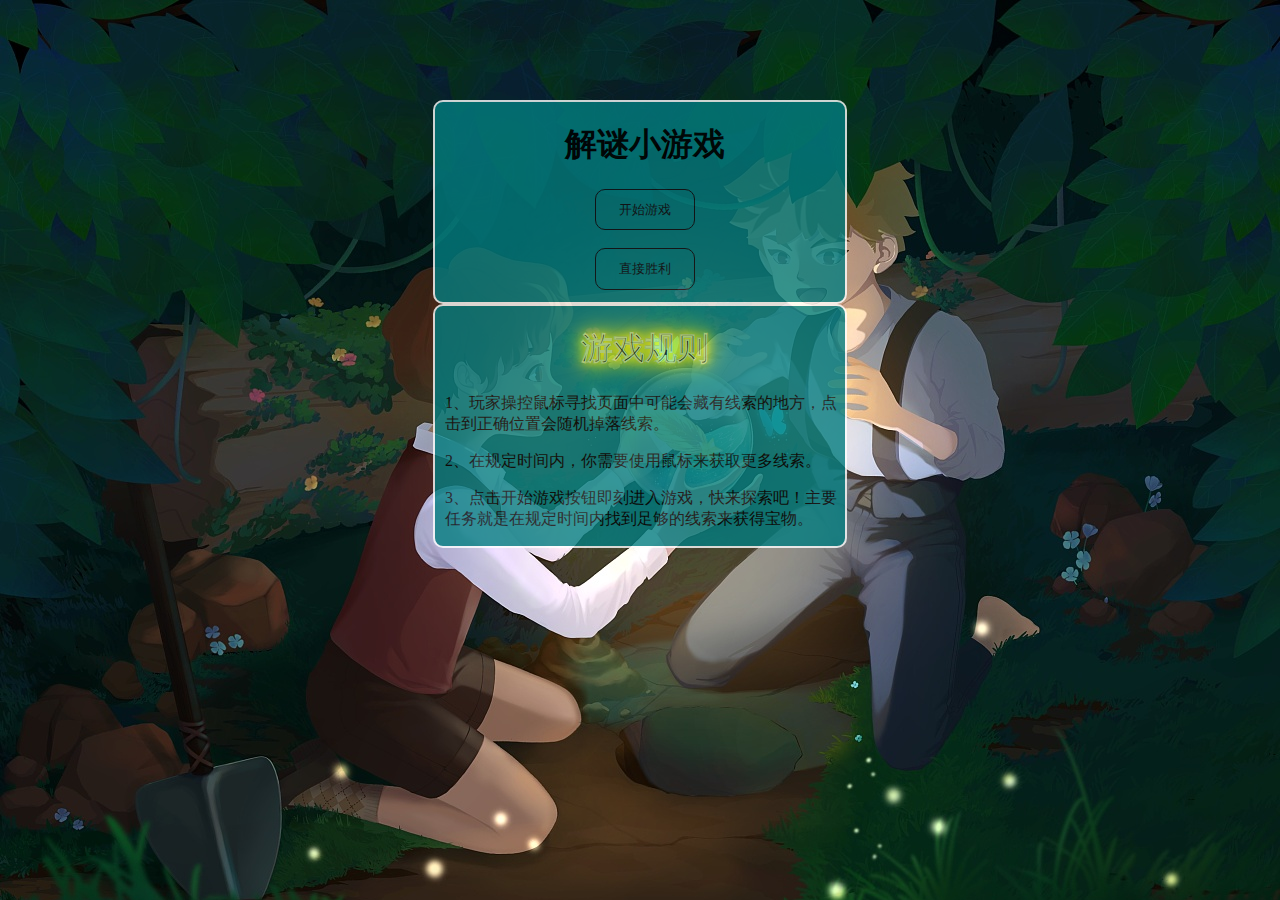
<file: index.html>
<html>
<head>
    <title>寻宝小游戏</title>
    <link rel="stylesheet" href="style.css">
    <style>
        body {
            background-image: url('start.jpg');
        }/*背景插入图片*/
        .box{
            padding-left: 10px;
            border: 2px solid #fff;
            border-radius: 10px;
            background-color: #037d80;
            opacity: 0.8;
            margin-left: auto;
            margin-right: auto;  
        }
        .StartScreen {
            height: 200px;
            width: 400px;
            text-align: center;
            position: relative;
            margin-top: 100px;
        }
        .intro{
            height: auto;
            width: 400px;
            margin: 0 auto;
            position: relative;
        }
        .highlight {
            text-shadow: 0 0 10px yellow, 0 0 20px yellow, 0 0 30px yellow;
            font-weight: bold;
            -webkit-text-stroke: 0.5px #b9e086; 
        }
        h1 {text-align: center;}
    </style>
</head>
<body>
    <div class="box StartScreen">
        <h1>解谜小游戏</h1>
        <input class="btn" id="startbtn" type="button" value="开始游戏" onclick="startgame()" /> <br> <br>
        <input class="btn" type="button" value="直接胜利" onclick="quitgame()" />
    </div>
    <div class="box intro">
        <h1 class="highlight">游戏规则</h1>
        <p>1、玩家操控鼠标寻找页面中可能会藏有线索的地方，点击到正确位置会随机掉落线索。</p>
        <p>2、在规定时间内，你需要使用鼠标来获取更多线索。</p>
        <p>3、点击开始游戏按钮即刻进入游戏，快来探索吧！主要任务就是在规定时间内找到足够的线索来获得宝物。</p>
    </div>
    <script>
        function startgame() {
            window.location.href = "map.html"; // 跳转到下一个页面
        };
        function quitgame() {
            window.location.href = "success.html"; // 跳转到下一个页面
        };
    </script>
</body>
</file>
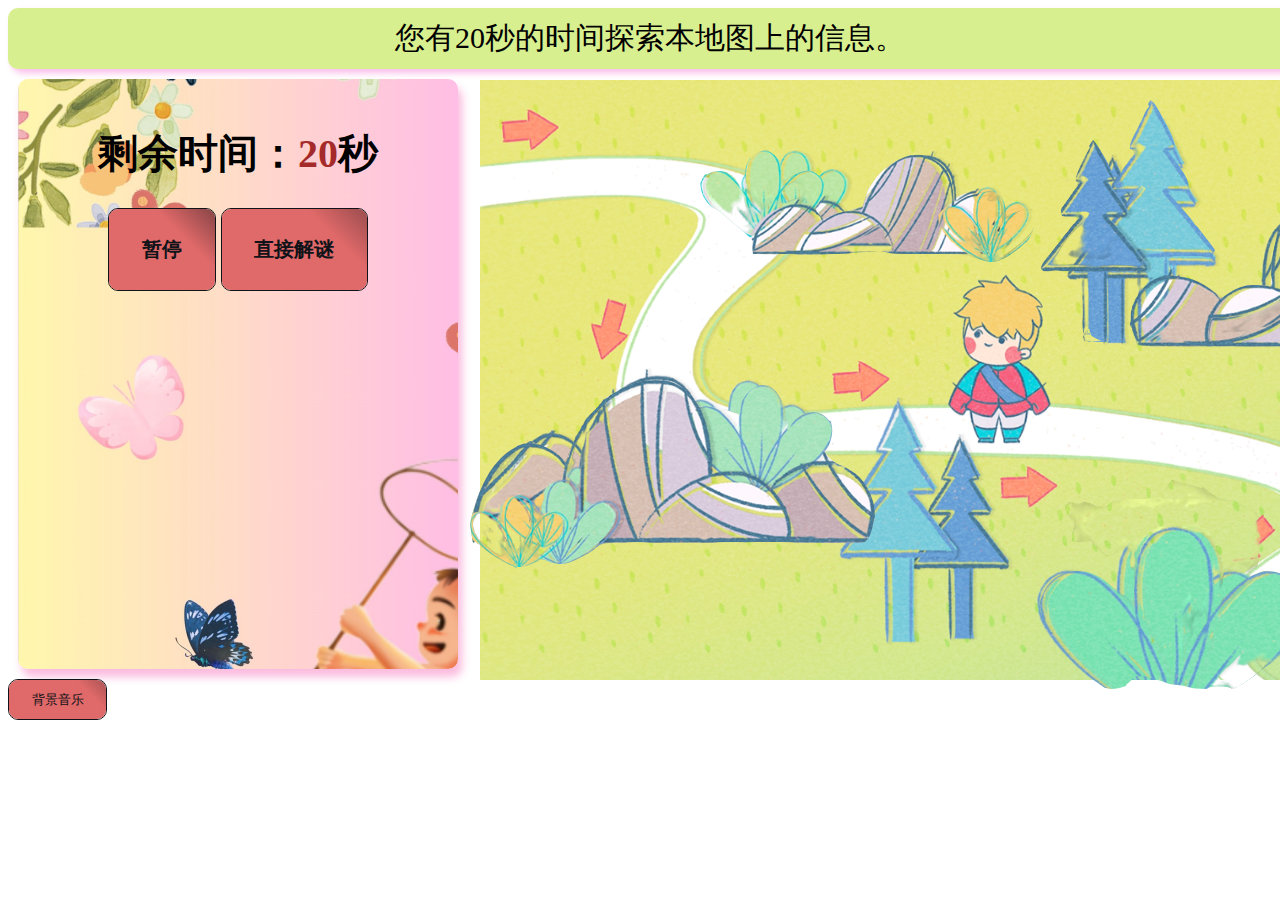
<file: map.html>
<!DOCTYPE html>
<html lang="en">
<head>
    <meta charset="UTF-8">
    <meta name="viewport" content="width=device-width, initial-scale=1.0">
    <title>map</title>
    <link rel="stylesheet" href="style.css">
</head>
<style>
    .time {
        background-color: rgb(216, 239, 143);
        width: 100%;
        font-size: 30px;
        text-align: center;
        padding: 10px;
        border-radius: 10px;
        box-shadow: 4px 4px 6px rgba(237, 37, 184, 0.3);
    }
    .box {
        background-image: url('butterfly.png');
        width: 400px;
        height: 550px;
        font-size: 20px;
        text-align: center;
        margin: 10px;
        padding: 20px;/* 添加内边距，增加卡通感 */
        border-radius: 10px;
        box-shadow: 4px 8px 8px rgba(242, 30, 147, 0.3);
    }
    @keyframes blink {
        0% {opacity: 1;}
        50% {opacity: 0;}
        100% {opacity: 1;}
    }
    .blink {animation: blink 2s linear infinite;}
    .clock {color: brown;}
    .title {
        font-size: 24px;/* 标题字体大小 */
        margin-bottom: 10px;/* 底部留白 */
    }
    .poem {
        font-size: 18px;/* 诗句字体大小 */
        line-height: 1.5;/* 行高 */
    }
</style>
<body>
    <div class="time">您有20秒的时间探索本地图上的信息。</div>
    <div class="box">
        <h1 class="blink">剩余时间：<span class="clock">20</span>秒</h1>
            <button class="btn clearfix" onclick="toggleTimer()">
                <h2 style="padding-left: 10px;padding-right: 10px;">暂停</h2>
            </button>
            <button class="btn" onclick="Toresult()">
                <h2 style="padding-left: 10px;padding-right: 10px;">直接解谜</h2>
            </button>
    </div>
    <div class="bg" id="map">
        <img style="position: absolute;width: 1000px;height: 600px;top: 80px;left:480px;z-index: -99;" src="ditu.png" alt="">
    </div>
    <div class="image-container" id="tree">
        <img style="position: absolute;top: 100px;left:1040px; " src="tree.png" alt="Your Image">
    </div>
    <div class="image-container" id="stone1">
        <img style="position: absolute;top: 380px;left:470px; " src="stone1.png" alt="Your Image">
    </div>
    <div class="image-container" id="stone2">
        <img style="position: absolute;top:150px;left:700px; " src="stone2.png" alt="Your Image">
    </div>
    <div class="image-container" id="grass1">
        <img style="position: absolute;top: 360px;left:1280px; " src="grass1.png" alt="Your Image">
    </div>
    <div class="image-container" id="grass2">
        <img style="position: absolute;top: 480px;left:1040px; " src="grass2.png" alt="Your Image">
    </div>
</body>
<script>
    var t = 20;// 定义一个变量t，初始值为20
	    var time = document.getElementsByClassName("clock")[0];// 获取页面中第一个class为"clock"的元素，赋值给变量time
	    function fun() {
            t--;// 每次调用函数，t的值减1
		    time.innerHTML = t;// 将t的值赋给time元素的innerHTML，即显示在页面上
		    if(t <= 0) {
             location.href="result.html";
			 clearInterval(inter);
            }
    }
    var inter = setInterval("fun()", 2000);
//设置烟花效果
    (function () {
            var a_idx = 0;
            window.onclick = function (event) {
                var a = new Array("🤝一起挑战吧🤝", "❤小英雄就是你❤", "👍寻宝你最强👍", "💪加油小勇士💪");
                var heart = document.createElement("b"); //创建b元素
                heart.onselectstart = new Function('event.returnValue=false'); //防止拖动
                document.body.appendChild(heart).innerHTML = a[a_idx]; //将b元素添加到页面上
                a_idx = (a_idx + 1) % a.length;
                heart.style.cssText = "position: fixed;left:-100%;"; //给p元素设置样式
                var f = 30, // 字体大小
                    x = event.clientX - f / 2, // 横坐标
                    y = event.clientY - f, // 纵坐标
                    c = randomColor(), // 随机颜色
                    a = 1, // 透明度
                    s = 1.2; // 放大缩小
                var timer = setInterval(function () { //添加定时器
                    if (a <= 0) {
                        document.body.removeChild(heart);
                        clearInterval(timer);
                    } else {
                        heart.style.cssText = "font-size:30px;cursor: default;position: fixed;color:" +
                            c + ";left:" + x + "px;top:" + y + "px;opacity:" + a + ";transform:scale(" +
                            s + ");";//优雅的设置多个元素的属性
                        y--;
                        a -= 0.016;
                        s += 0.002;
                    }
                }, 15)
            }
            // 随机颜色
            function randomColor() {
                return "rgb(" + (~~(Math.random() * 255)) + "," + (~~(Math.random() * 255)) + "," + (~~(Math.random() * 255)) + ")";
            }
        }());    
</script>
<script>
    function toggleTimer() {//设置暂停键
        if (inter) {
            // 如果计时器正在运行，则停止计时器。
            clearInterval(inter);
            inter = null;
        } else {
            // 如果计时器已停止，则重新开始计时器。
            inter = setInterval(fun, 2000);
        }
    }
    function Toresult() {
        location.href = "result.html";
    }// 定义一个函数Toresult，用于跳转到"result.html"页面，直接解谜
    // 获取图片容器元素
    var tree = document.getElementById("tree");// 获取id为"tree"的元素，赋值给变量tree
    var stone1 = document.getElementById("stone1");
    var stone2 = document.getElementById("stone2");
    var grass1 = document.getElementById("grass1");
    var grass2 = document.getElementById("grass2");
    tree.addEventListener("click", function () {// 为tree元素添加点击事件
        alert("恭喜你，获得了绿树给予的能量💧一滴，继续努力吧！")//触发事件，弹出警告框
    });// 点击后弹出警告框
    stone1.addEventListener("click", function () {
        alert("恭喜你，获得了大石头赠与的爱心♥一颗。")
    });
    stone2.addEventListener("click", function () {
        alert("石头说，它一般色彩鲜艳，身上有好多条纹，色彩较丰富，翅膀和身体有各种花斑")
    });
    grass1.addEventListener("click", function () {
        alert("草丛说，头上两根须，身穿花衣衫，飞进花朵里，传粉又吃蜜。")
    });
    grass2.addEventListener("click", function () {
        alert("小小姑娘穿旗袍，随风起舞乐逍遥。小小仙子爱舞蹈，淡淡花香它来到")
    });
    var map = document.getElementById("map");// 获取id为"map"的元素，赋值给变量map
    map.addEventListener("click", click_map);// 为map元素添加点击事件，点击后执行click_map函数
</script>
<audio id="myAudio" autoplay loop>
    <source src="bgm.MP3" type="audio/mpeg">
</audio>
<button class="btn" onclick="playPause()">背景音乐</button>
<script>
var myAudio = document.getElementById("myAudio");//音频设置
function playPause() {
    if (myAudio.paused) {
        myAudio.play();
    } else {
        myAudio.pause();
    }
}
</script>
</html>
</file>
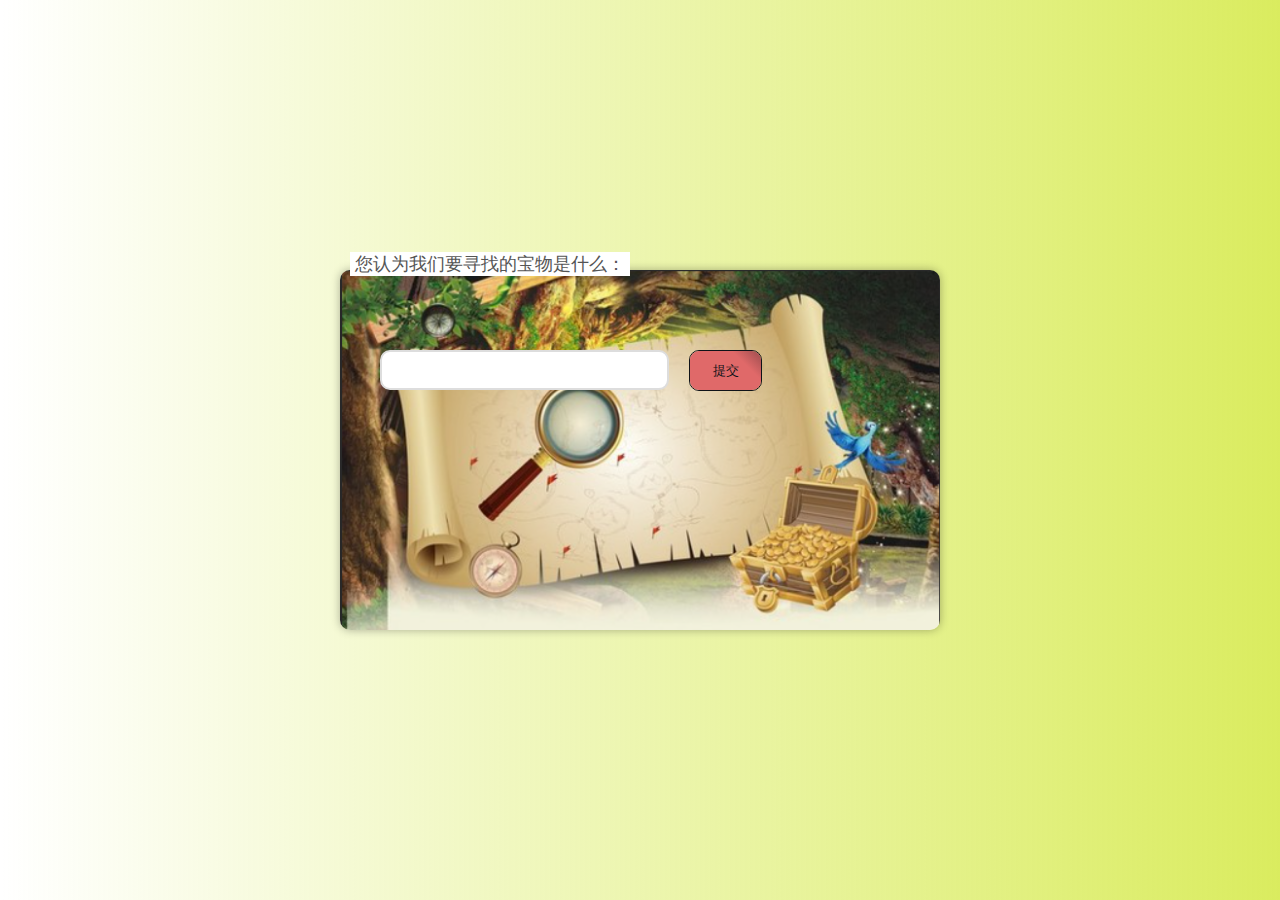
<file: result.html>
<!DOCTYPE html>
<html>
<head>
    <title>您认为我们要寻找的宝物是什么：</title>
    <link rel="stylesheet" href="style.css">
</head>
<style>
    body{
        background-image:linear-gradient(to right, rgba(255,0,0,0), rgb(218, 236, 95));
    }/* 设置背景图像为从左到右的线性渐变，从完全透明的红色渐变到rgb(218, 236, 95)*/
    .input-container {
        position: absolute;
        top: 50%;/* 设置元素的顶部在父元素中心 */
        left: 50%;/* 设置元素的左边在父元素中心*/
        transform: translate(-50%, -50%);/* 设置2D转换，将元素向上和向左移动50% */
        width: 600px;
        height: 360px;
        background-image: url('result.png');
        background-size: cover;/* 设置背景大小为覆盖 */
        border-radius: 10px;
        box-shadow: 0 0 10px rgba(0, 0, 0, 0.3);
    }
    .input-container input[type="text"] {
        float: left;
        height: 40px;
        padding: 10px;
        font-size: 20px;
        border: 2px solid #ddd;
        border-radius: 10px;
        outline: none;
        box-sizing: border-box;
        position: relative;/*设置元素的位置为相对*/
        top: 80px;
        margin-left: 40px;
    }
    .input-container label {
        position: absolute;
        left: 10px;
        top: -18px;
        background-color: #fff;
        padding: 0 5px;
        font-size: 18px;
        color: #555;
    }
    .input-container input[type="text"]:focus+label,
    .input-container input[type="text"]:not(:placeholder-shown)+label {
        top: -30px;
        font-size: 14px;
        color: #999;
        transition: all 0.3s ease-in-out;/*设置过渡效果为所有属性0.3s ease-in-out*/
    }
    .input-container button {
        float: left;
    }
    #submit {
        position: relative;
        left: 20px;
        top: 80px;
    }
</style>
<body>
    <div class="input-container">
        <input type="text" id="answer-input" placeholder=" " />
        <label for="answer-input">您认为我们要寻找的宝物是什么：</label>
        <button id="submit" class="btn" onclick="checkAnswer()">提交</button>
    </div>
</body>
<script>
    function checkAnswer() {
        var answerInput = document.getElementById("answer-input");// 获取id为answer-input的元素，赋值给变量answerInput
        var answer = answerInput.value.trim().toLowerCase(); // 获取answerInput的值，去除前后空格并转换为小写，赋值给变量answer
        var correctAnswer = "蝴蝶"; // 定义一个变量correctAnswer，值为"蝴蝶"
        if (answer === correctAnswer) {
            window.location.href = "success.html";// 答案正确，跳转到成功页面
        } else {
            alert("答案错误，请重新寻找线索后输入！");
            //answerInput.value = ""; // 答案错误，清空输入框，重新输入并提示弹窗
            window.location.href = "map.html";
        }
    }
</script>
</html>
</file>
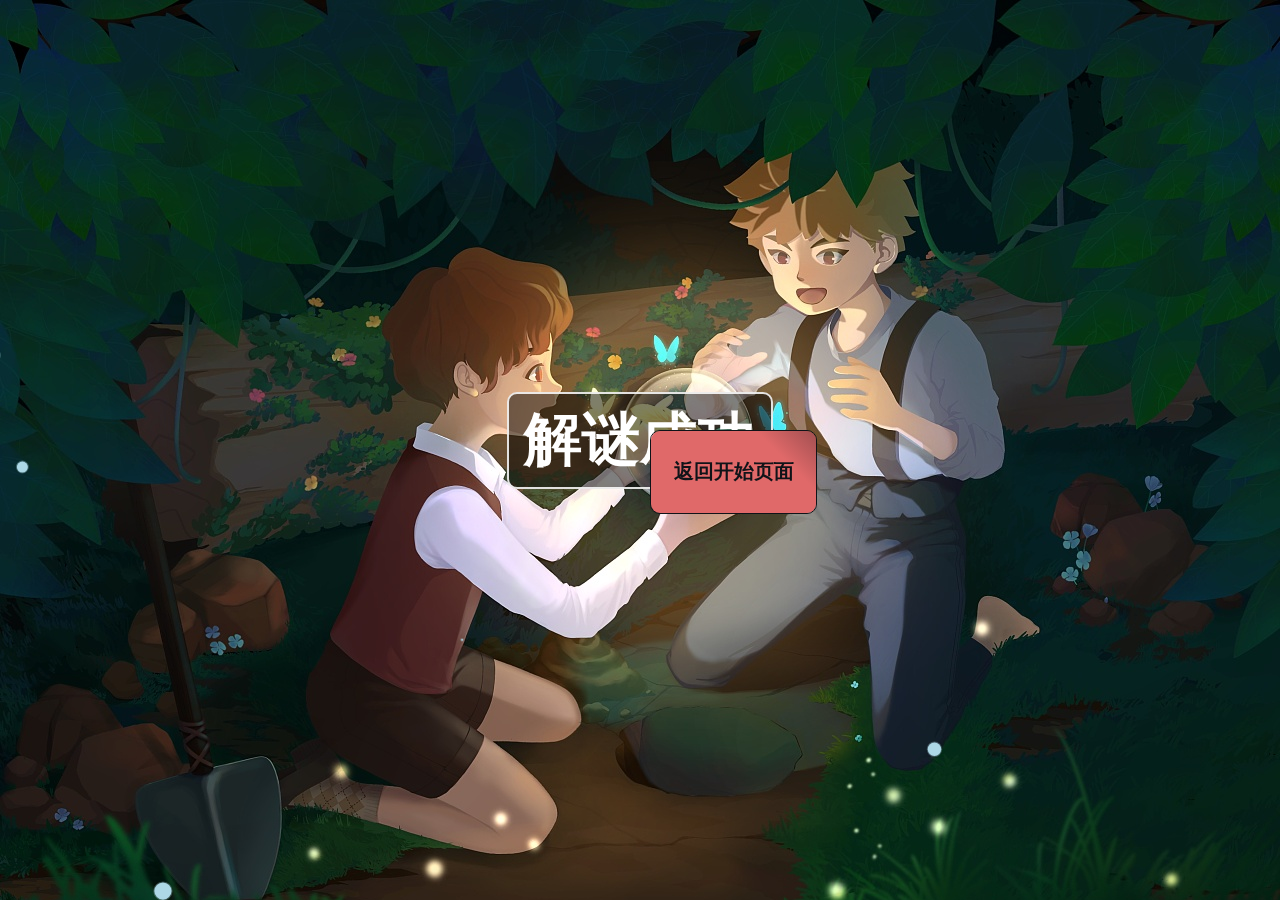
<file: success.html>
<!DOCTYPE html>
<html lang="en">
<head>
    <meta charset="UTF-8">
    <meta name="viewport" content="width=device-width, initial-scale=1.0">
    <title>Document</title>
    <link rel="stylesheet" href="style.css">
</head>
<style>
    body {
        padding: 0px;
        margin: 0px;
        background-image: url('start.jpg');
        font-family: 'Karla', sans-serif;
        color: #FFF;
        height: 100%;
        overflow: hidden;
    }
    h1 {
        position: fixed;
        top: 50%;
        left: 50%;
        transform: translateX(-50%) translateY(-100%);
        font-size: 58px;
        border: 2px solid #ffffffdc;
        padding: 7.5px 15px;
        background: rgba(0, 0, 0, 0.5);
        border-radius: 10px;
        overflow: hidden;
    }
</style>
<body>
    <div class="box_success">
        <h1>解谜成功</h1>
        <button style="position: absolute;top:430px;left: 650px;z-index: 1;" class="btn" onclick="back_start()">
            <h2>返回开始页面</h2>
        </button>
    </div>
    <script>// 创建一个canvas元素，用于绘制烟花
        var canvas = document.createElement('canvas');
        document.body.appendChild(canvas);
        canvas.style.position = 'fixed';
        canvas.style.top = '0';
        canvas.style.left = '0';
        canvas.style.zIndex = '-1';
        var ctx = canvas.getContext('2d');
        canvas.width = window.innerWidth;
        canvas.height = window.innerHeight;// 设置canvas的宽度和高度
        var particles = [];// 创建一个数组，用于存储烟花
        function Particle(x, y) {// 创建一个烟花的构造函数
            this.x = x;
            this.y = y;
            this.color = randomColor();
            this.size = Math.random() * 10 + 1;
            this.speedX = Math.random() * 6 - 1.5;
            this.speedY = Math.random() * 6 - 1.5;
        }
        function randomColor() {
            return ['#6ae5ab', '#88e3b2', '#36b89b', '#7bd7ec', '#66cbe1'][Math.floor(Math.random() * 5)];
        }// 随机生成颜色函数：
        Particle.prototype.draw = function() {
            ctx.fillStyle = 'rgba(173, 216, 230, 1)';
            ctx.strokeStyle = 'rgba(173, 216, 230, 0.3)';
            ctx.lineWidth = 2;
            ctx.beginPath();
            ctx.arc(this.x, this.y, this.size, 0, Math.PI * 2);
            ctx.closePath();
            ctx.fill();
            ctx.stroke();
        };// 在canvas上绘制烟花
        Particle.prototype.update = function() {
            this.y += this.speedY;
            this.x += this.speedX;
            if(this.size > 0.1) this.size -= 0.05;
            if(this.speedY < 3) this.speedY += 0.015;
            this.speedX *= 0.99;
        };// 更新烟花的位置
        setInterval(function() {
            particles.push(new Particle(Math.random() * canvas.width, Math.random() * canvas.height));
        }, 100);// 创建新的烟花
        function loop() {
            ctx.clearRect(0, 0, canvas.width, canvas.height);
            for(var i = 0; i < particles.length; i++) {
                particles[i].draw();
                particles[i].update();
    
                if(particles[i].size <= 0.1) {
                    particles.splice(i, 1);
                    i--;
                }
            }// 动画循环
            requestAnimationFrame(loop);
        }
        loop();
        function back_start() {
            window.location.href = "index.html";//返回最开始的页面
        }
</script>
</body>
</html>
</file>
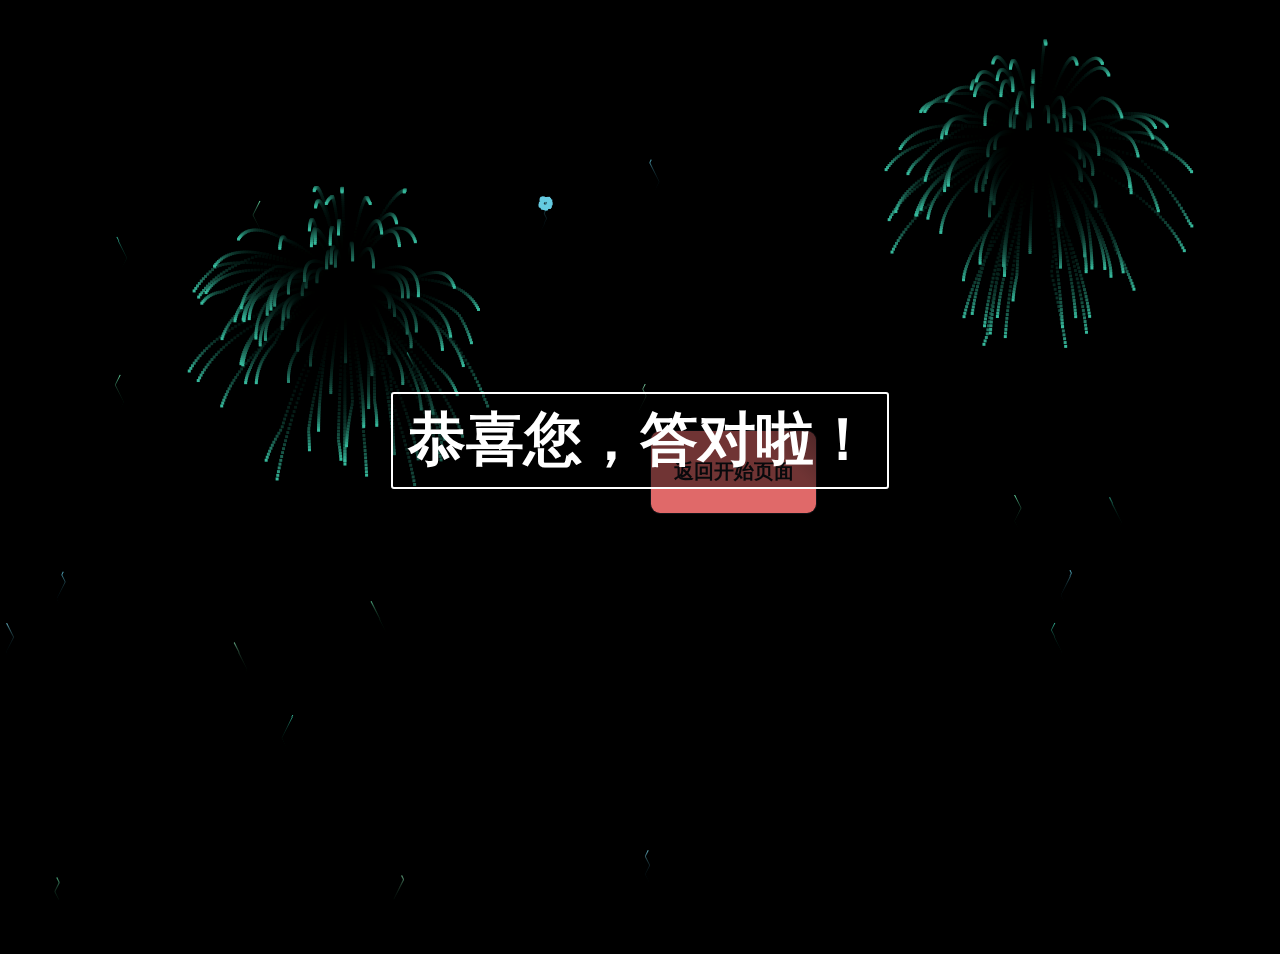
<file: success1.html>
<!doctype html>
<html>
<head>
    <meta charset="utf-8">
    <title>成功</title>
    <link rel="stylesheet" href="style.css">
</head>
<style>
    body {
        padding: 0px;
        margin: 0px;
        background: black;
        font-family: 'Karla', sans-serif;
        color: #FFF;
        height: 100%;
        overflow: hidden;
    }
    h1 {
        z-index: 1000;
        position: fixed;
        top: 50%;
        left: 50%;
        transform: translateX(-50%) translateY(-100%);
        font-size: 58px;
        border: 2px solid #FFF;
        padding: 7.5px 15px;
        background: rgba(0, 0, 0, 0.5);
        border-radius: 3px;
        overflow: hidden;
    }
    span {
        position: relative;
        display: inline-block;
        animation: drop 0.75s;
    }
    canvas {
        width: 100%;
        height: 100%;
    }
    @keyframes drop {
        0% {transform: translateY(-100px);
            opacity: 0;}
        90% {opacity: 1;
            transform: translateY(10px);}
        100% {
            transform: translateY(0px);}
    }
</style>
<body>
    <canvas></canvas>
    <div class="box_success">
        <h1>
            恭喜您，答对啦！
        </h1>
        <button style="position: absolute;top:430px;left: 650px;z-index: 1;" class="btn" onclick="back_start()">
            <h2>返回开始页面</h2>
        </button>
    </div>
    <script type="text/javascript">//烟花背景的制作
        var ctx = document.querySelector('canvas').getContext('2d')// 获取画布上下文
        ctx.canvas.width = window.innerWidth
        ctx.canvas.height = window.innerHeight// 设置画布的宽度和高度：
        var sparks = []
        var fireworks = []// 定义两个空数组 sparks 和 fireworks，用于存储烟花和火花的对象。
        // 使用循环生成 20 个烟花，并将其添加到 fireworks 数组中。
        // 每个烟花的位置随机分布在窗口的宽度范围内，高度随机分布在窗口的高度范围内
        var i = 20; while (i--) {
            fireworks.push(
                new Firework(Math.random() * window.innerWidth, window.innerHeight * Math.random())
            )
        }
        function back_start() {
            window.location.href = "index.html";
        }
        // 该函数使用 setTimeout() 方法实现动画效果，约每秒钟调用 60 次 render() 函数。首先清空画布，
        // 并设置背景颜色为半透明黑色。然后遍历 fireworks 和 sparks 数组，
        // 分别更新位置并绘制烟花和火花效果。最后以 0.05 的概率在 fireworks 数组中生成新的烟花对象
        render()
        function render() {
            setTimeout(render, 1000 / 60)
            ctx.fillStyle = 'rgba(0, 0, 0, 0.1)';
            ctx.fillRect(0, 0, ctx.canvas.width, ctx.canvas.height)
            for (var firework of fireworks) {
                if (firework.dead) continue
                firework.move()
                firework.draw()
            }
            for (var spark of sparks) {
                if (spark.dead) continue
                spark.move()
                spark.draw()
            }
            if (Math.random() < 0.05) {
                fireworks.push(new Firework())
            }
        }
        // Firework 对象表示烟花整体，包含初始位置、高度、颜色等属性
        function Firework(x, y) {
            this.xmove = new Walker({ radius: 10, speed: 0.5 })
            this.x = x || Math.random() * ctx.canvas.width
            this.y = y || ctx.canvas.height
            this.height = Math.random() * ctx.canvas.height / 2
            this.dead = false
            this.color = randomColor()
            this.move = function () {
                this.x += this.xmove.step()
                if (this.y > this.height) this.y -= 1;
                else this.burst()
            }
            this.draw = function () {
                drawCircle(this.x, this.y, 1, this.color)
            }
            this.burst = function () {
                this.dead = true
                var i = 100; while (i--) sparks.push(new Spark(this.x, this.y, this.color))
            }
        }
        // Spark 对象表示烟花细节，包括更新位置、绘制烟花和爆炸生成火花的方法。
        function Spark(x, y, color) {
            this.x = x
            this.y = y
            this.dir = Math.random() * (Math.PI * 2)
            this.dead = false
            this.color = color
            this.speed = Math.random() * 3 + 3;
            this.walker = new Walker({ radius: 20, speed: 0.25 })
            this.gravity = 0.25
            this.dur = this.speed / 0.1
            this.move = function () {
                this.dur--
                if (this.dur < 0) this.dead = true
                if (this.speed < 0) return
                if (this.speed > 0) this.speed -= 0.1
                var walk = this.walker.step()
                this.x += Math.cos(this.dir + walk) * this.speed
                this.y += Math.sin(this.dir + walk) * this.speed
                this.y += this.gravity
                this.gravity += 0.05
            }
            this.draw = function () {
                drawCircle(this.x, this.y, 3, this.color)
            }
        }
        // 每一个烟花和火花都是由一个个小圆组成的
        function drawCircle(x, y, radius, color) {
            color = color || '#FFF'
            ctx.fillStyle = color
            ctx.fillRect(x - radius / 2, y - radius / 2, radius, radius)
        }
        // 随机生成颜色函数：
        function randomColor() {
            return ['#6ae5ab', '#88e3b2', '#36b89b', '#7bd7ec', '#66cbe1'][Math.floor(Math.random() * 5)];
        }
        // walker是指游动的小圆
        function Walker(options) {
            this.step = function () {
                this.direction = Math.sign(this.target) * this.speed
                this.value += this.direction
                this.target
                    ? this.target -= this.direction
                    : (this.value)
                        ? (this.wander)
                            ? this.target = this.newTarget()
                            : this.target = -this.value
                        : this.target = this.newTarget()
                return this.direction
            }
            this.newTarget = function () {
                return Math.round(Math.random() * (this.radius * 2) - this.radius)
            }
            this.start = 0
            this.value = 0
            this.radius = options.radius
            this.target = this.newTarget()
            this.direction = Math.sign(this.target)
            this.wander = options.wander
            this.speed = options.speed || 1
        }
    </script>
    <div style="text-align:center;margin:50px 0; font:normal 14px/24px 'MicroSoft YaHei';">
    </div>
</body>
</html>
</file>
<file: style.css>
.btn {
    --color: #101318;
    --color2: #e06969;
    padding: 0.8em 1.7em;
    background-color: transparent;/*取消设置颜色保持透明*/
    border-radius: 10px;
    border: 1.5px solid var(--color);
    transition: .5s ease;/* 设置过渡效果，持续时间为0.5s，变化速度为ease */
    position: relative;
    overflow: hidden; /* 设置溢出内容为隐藏 */
    cursor: pointer;/* 设置鼠标样式为手型 */
    z-index: 1;/* 设置层叠顺序为1 */
    color: var(--color);/* 设置文本颜色为color变量的值 */
}
.btn::before {
    content: '';
    display: block;
    height: 110%;
    width: 310%;
    transform: translate(0, -50%);/* 设置2D转换，将元素向上移动50% */
    position: absolute;/* 设置定位方式为绝对定位 */
    top: 50%;
    left: -5%;
    z-index: -1;/* 设置层叠顺序为-1 */
    transition: .7s;/* 设置过渡效果，持续时间为0.7s */
    background: linear-gradient(45deg, var(--color2) 33%, var(--color) 66%);
    /* 设置背景为线性渐变，从color2变量的值渐变到color变量的值 */
}
.btn:hover::before {/* 定义.btn类在鼠标悬停时的伪元素::before样式 */
    left: -200%;
}
.btn:hover {/* 定义.btn类在鼠标悬停时的样式 */
    color: var(--color2);/* 设置文本颜色为color2变量的值 */
}
.btn:active {
    transform: scale(.8);/* 设置2D转换，将元素缩小到原来的0.8倍 */
    filter: brightness(.8);/* 设置滤镜效果，将元素的亮度降低到原来的0.8倍 */
}

.image-container:hover img {
    box-shadow: 0 0 10px 5px rgba(0, 0, 0, 0.3);
}
</file>
